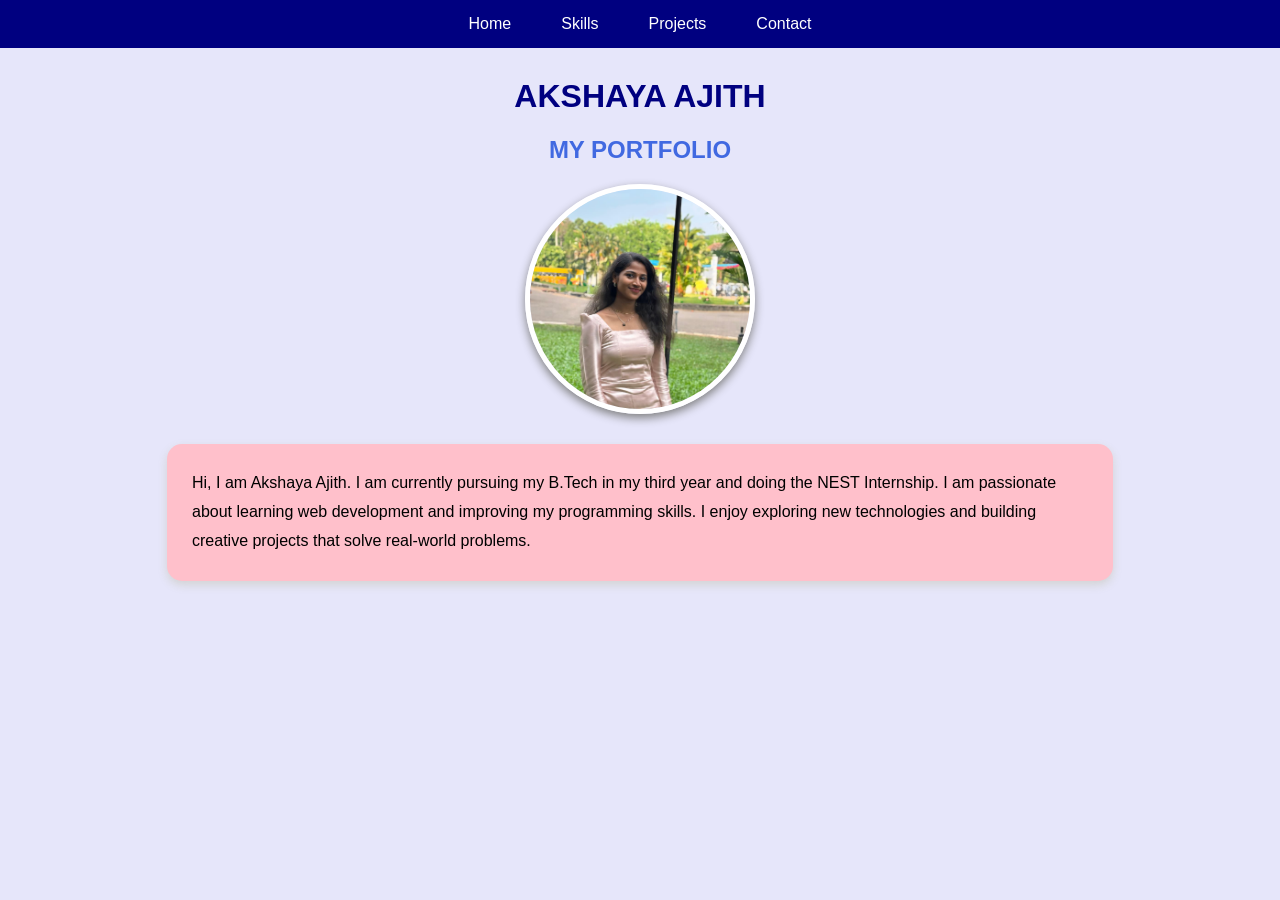
<file: index.html>
<!DOCTYPE html>
<html lang="en">
<head>
    <meta charset="UTF-8">
    <meta name="viewport" content="width=device-width, initial-scale=1.0">
    <title>Akshaya Ajith | Portfolio</title>
    <link rel="stylesheet" href="style.css">
</head>
<body>

    <nav>
        <ul class="navbar">
            <li><a href="index.html">Home</a></li>
            <li><a href="skills.html">Skills</a></li>
            <li><a href="projects.html">Projects</a></li>
            <li><a href="contact.html">Contact</a></li>
        </ul>
    </nav>

    <h1>AKSHAYA AJITH</h1>

<h2 style="text-align: center;">MY PORTFOLIO</h2>
    <img src="images/akshaya.jpeg" alt="Akshaya Ajith">

    <div class="about-card">
        <p>
            Hi, I am Akshaya Ajith. I am currently pursuing my B.Tech in my third year and doing the NEST Internship. I am passionate about learning web development and improving my programming skills. I enjoy exploring new technologies and building creative projects that solve real-world problems.
        </p>
    </div>

</body>
</html>
</file>
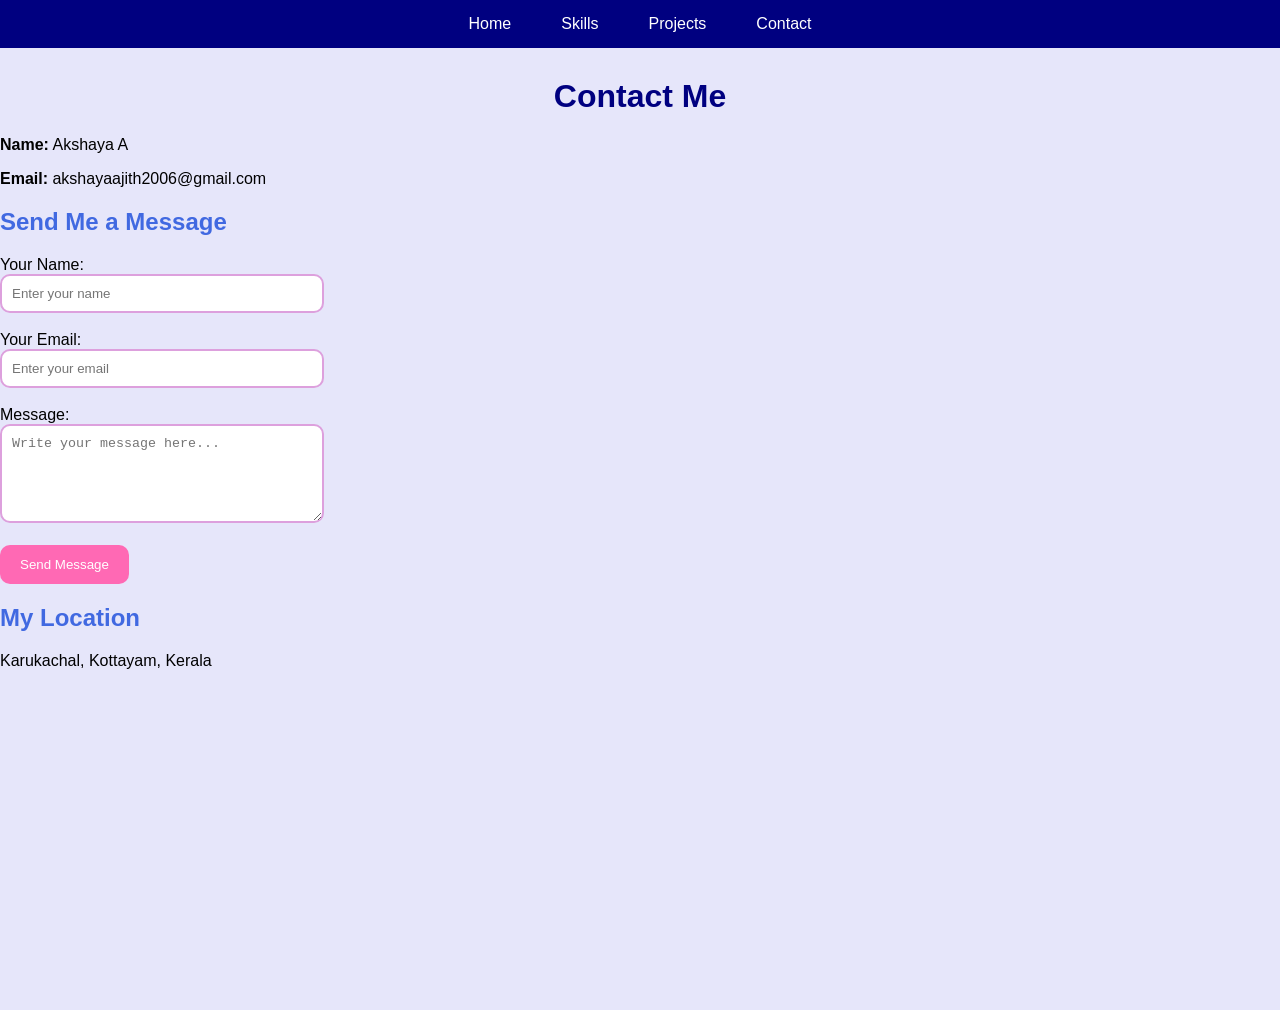
<file: contact.html>
<!DOCTYPE html>
<html lang="en">
<head>
    <meta charset="UTF-8">
    <meta name="viewport" content="width=device-width, initial-scale=1.0">
    <title>Contact Me</title>
    <link rel="stylesheet" href="style.css">
</head>
<body>

    <nav>
        <ul class="navbar">
            <li><a href="home.html">Home</a></li>
            <li><a href="skills.html">Skills</a></li>
            <li><a href="projects.html">Projects</a></li>
            <li><a href="contact.html">Contact</a></li>
        </ul>
    </nav>

    <h1>Contact Me</h1>

    <p><strong>Name:</strong> Akshaya A</p>

    <p><strong>Email:</strong> akshayaajith2006@gmail.com</p>

    <h2>Send Me a Message</h2>

    <form>
        <label for="name">Your Name:</label><br>
        <input type="text" id="name" name="name" placeholder="Enter your name" required>

        <br><br>

        <label for="email">Your Email:</label><br>
        <input type="email" id="email" name="email" placeholder="Enter your email" required>

        <br><br>

        <label for="message">Message:</label><br>
        <textarea id="message" name="message" rows="5" cols="40" placeholder="Write your message here..." required></textarea>

        <br><br>

        <button type="submit">Send Message</button>
    </form>

    <h2>My Location</h2>

    <p>Karukachal, Kottayam, Kerala</p>

    <iframe
        src="https://www.google.com/maps?q=Karukachal,Kottayam,Kerala&output=embed"
        width="400"
        height="300"
        style="border:0;"
        allowfullscreen=""
        loading="lazy">
    </iframe>

</body>
</html>
</file>
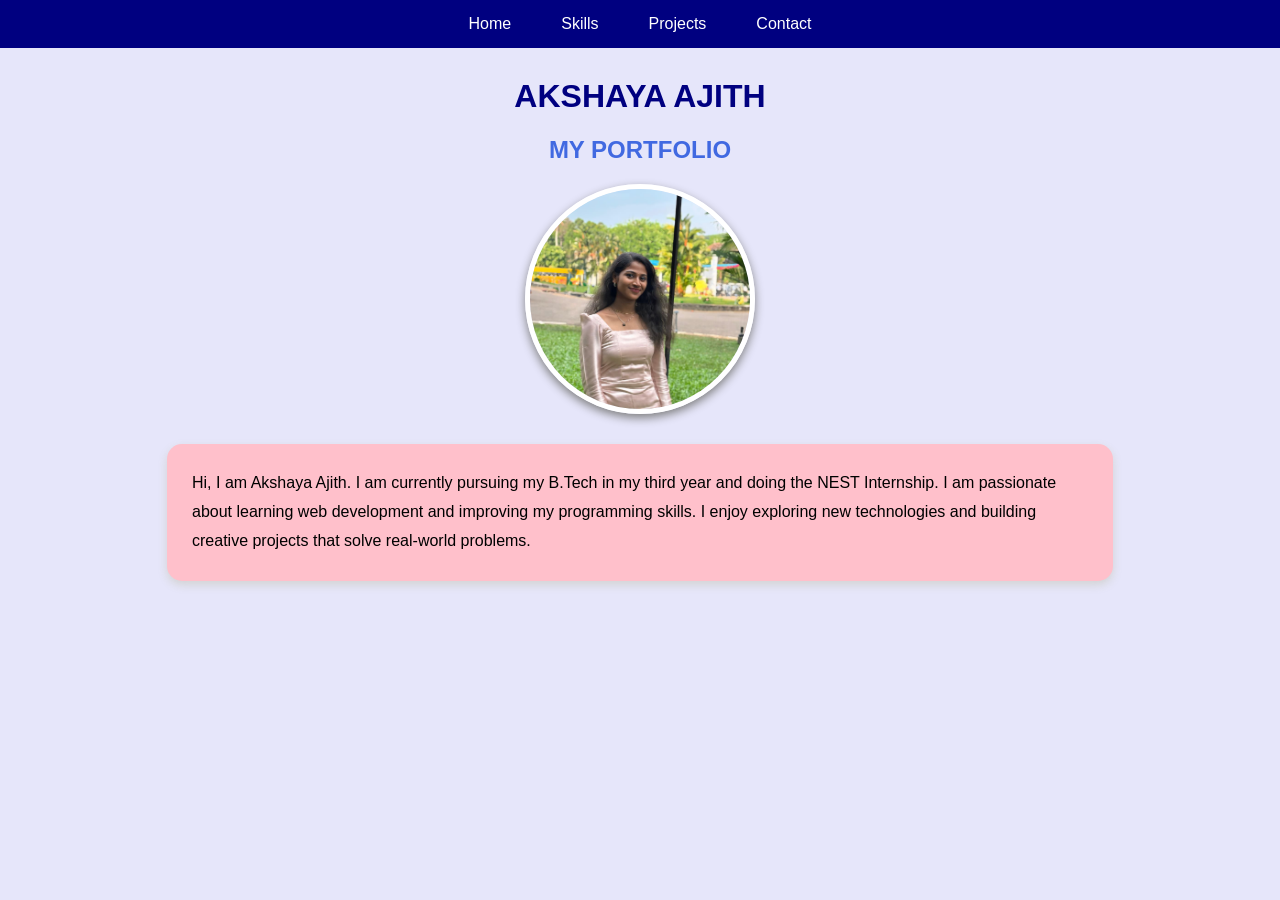
<file: home.html>
<!DOCTYPE html>
<html lang="en">
<head>
    <meta charset="UTF-8">
    <meta name="viewport" content="width=device-width, initial-scale=1.0">
    <title>Akshaya Ajith | Portfolio</title>
    <link rel="stylesheet" href="style.css">
</head>
<body>

    <nav>
        <ul class="navbar">
            <li><a href="home.html">Home</a></li>
            <li><a href="skills.html">Skills</a></li>
            <li><a href="projects.html">Projects</a></li>
            <li><a href="contact.html">Contact</a></li>
        </ul>
    </nav>

    <h1>AKSHAYA AJITH</h1>

<h2 style="text-align: center;">MY PORTFOLIO</h2>
    <img src="images/akshaya.jpeg" alt="Akshaya Ajith">

    <div class="about-card">
        <p>
            Hi, I am Akshaya Ajith. I am currently pursuing my B.Tech in my third year and doing the NEST Internship. I am passionate about learning web development and improving my programming skills. I enjoy exploring new technologies and building creative projects that solve real-world problems.
        </p>
    </div>

</body>
</html>
</file>
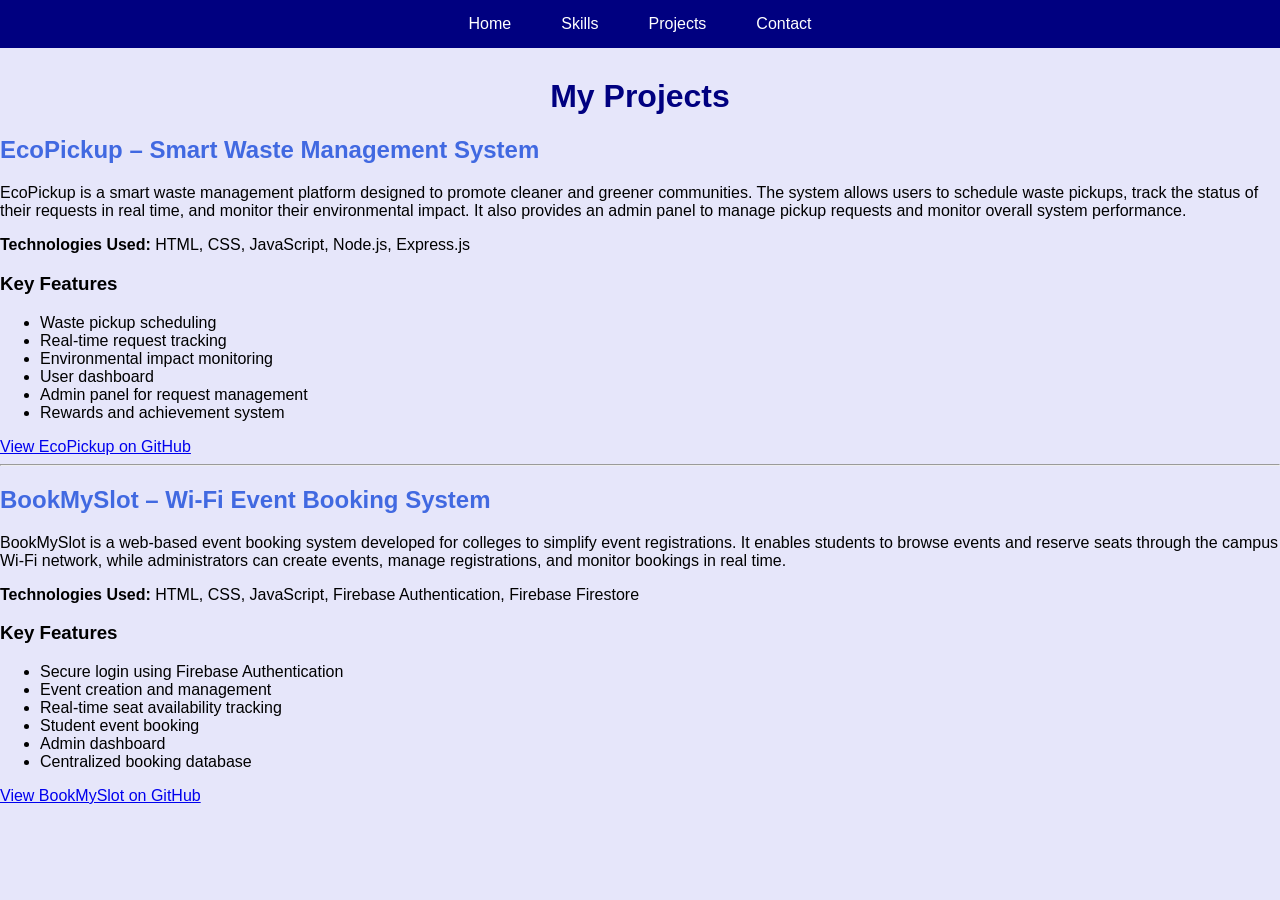
<file: projects.html>
<!DOCTYPE html>
<html lang="en">
<head>
    <meta charset="UTF-8">
    <meta name="viewport" content="width=device-width, initial-scale=1.0">
    <title>Projects</title>
    <link rel="stylesheet" href="style.css">
</head>
<body>

    <nav>
        <ul class="navbar">
            <li><a href="home.html">Home</a></li>
            <li><a href="skills.html">Skills</a></li>
            <li><a href="projects.html">Projects</a></li>
            <li><a href="contact.html">Contact</a></li>
        </ul>
    </nav>

    <h1>My Projects</h1>

    <h2>EcoPickup – Smart Waste Management System</h2>

    <p>
        EcoPickup is a smart waste management platform designed to promote cleaner and greener communities.
        The system allows users to schedule waste pickups, track the status of their requests in real time,
        and monitor their environmental impact. It also provides an admin panel to manage pickup requests
        and monitor overall system performance.
    </p>

    <p>
        <strong>Technologies Used:</strong>
        HTML, CSS, JavaScript, Node.js, Express.js
    </p>

    <h3>Key Features</h3>

    <ul>
        <li>Waste pickup scheduling</li>
        <li>Real-time request tracking</li>
        <li>Environmental impact monitoring</li>
        <li>User dashboard</li>
        <li>Admin panel for request management</li>
        <li>Rewards and achievement system</li>
    </ul>

    <a href="https://github.com/akshayaajith2006-spec/waste-management-system" target="_blank">
        View EcoPickup on GitHub
    </a>

    <hr>

    <h2>BookMySlot – Wi-Fi Event Booking System</h2>

    <p>
        BookMySlot is a web-based event booking system developed for colleges to simplify event registrations.
        It enables students to browse events and reserve seats through the campus Wi-Fi network, while administrators
        can create events, manage registrations, and monitor bookings in real time.
    </p>

    <p>
        <strong>Technologies Used:</strong>
        HTML, CSS, JavaScript, Firebase Authentication, Firebase Firestore
    </p>

    <h3>Key Features</h3>

    <ul>
        <li>Secure login using Firebase Authentication</li>
        <li>Event creation and management</li>
        <li>Real-time seat availability tracking</li>
        <li>Student event booking</li>
        <li>Admin dashboard</li>
        <li>Centralized booking database</li>
    </ul>

    <a href="https://github.com/akshayaajith2006-spec/zoro" target="_blank">
        View BookMySlot on GitHub
    </a>

</body>
</html>
</file>
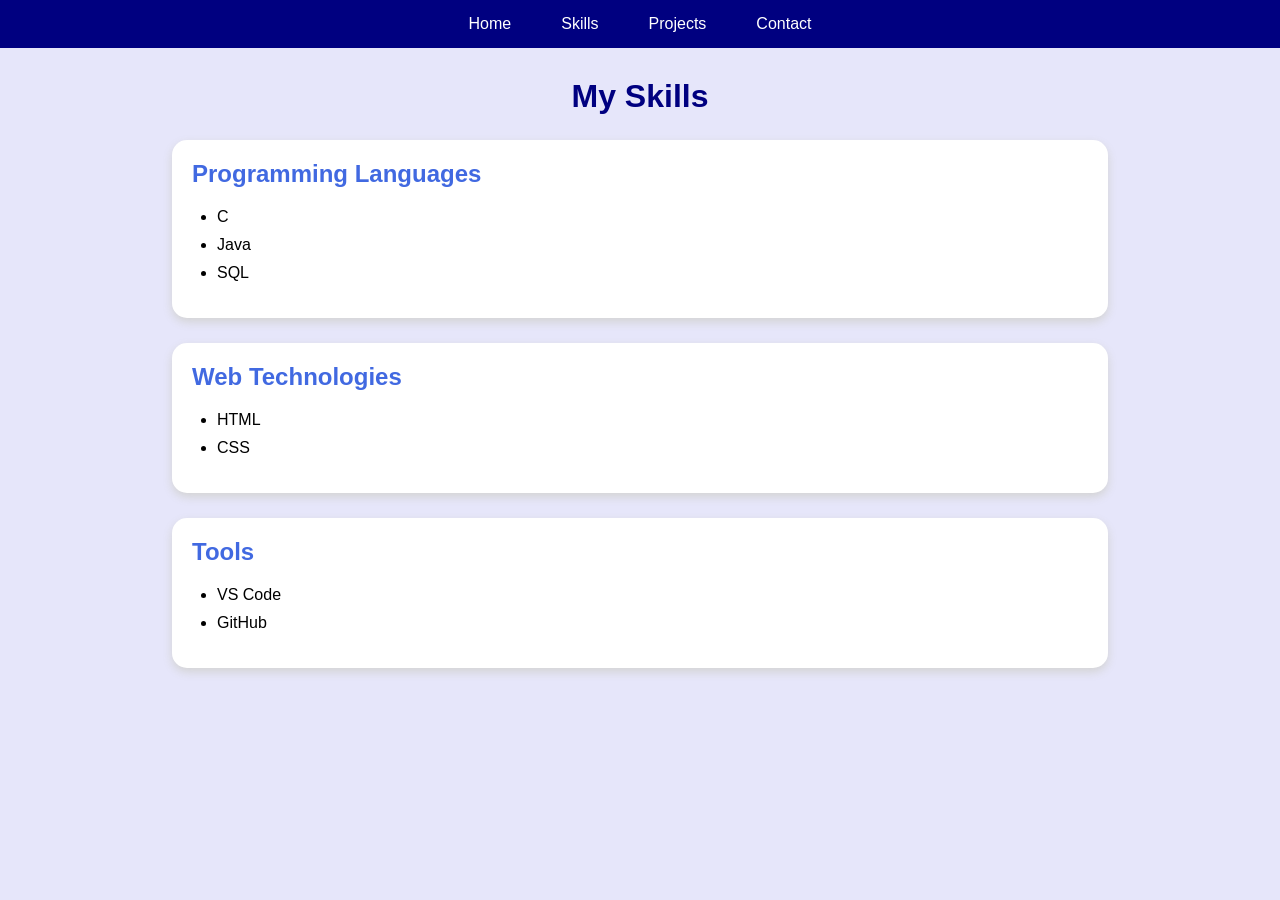
<file: skills.html>
<!DOCTYPE html>
<html lang="en">
<head>
    <meta charset="UTF-8">
    <meta name="viewport" content="width=device-width, initial-scale=1.0">
    <title>Skills</title>
    <link rel="stylesheet" href="style.css">
</head>

<body>

    <nav>
        <ul class="navbar">
            <li><a href="home.html">Home</a></li>
            <li><a href="skills.html">Skills</a></li>
            <li><a href="projects.html">Projects</a></li>
            <li><a href="contact.html">Contact</a></li>
        </ul>
    </nav>

    <h1>My Skills</h1>

    <div class="skill-card">
        <h2>Programming Languages</h2>
        <ul>
            <li>C</li>
            <li>Java</li>
            <li>SQL</li>
        </ul>
    </div>

    <div class="skill-card">
        <h2>Web Technologies</h2>
        <ul>
            <li>HTML</li>
            <li>CSS</li>
        </ul>
    </div>

    <div class="skill-card">
        <h2>Tools</h2>
        <ul>
            <li>VS Code</li>
            <li>GitHub</li>
        </ul>
    </div>

</body>
</html>
</file>
<file: style.css>
body {
    background-color: lavender;
    font-family: Arial, sans-serif;
    margin: 0;
    color: black;
}


.navbar {
    list-style-type: none;
    display: flex;
    justify-content: center;
    gap: 20px;
    background-color: navy;
    padding: 15px;
    margin: 0;
}

.navbar a {
    color: white;
    text-decoration: none;
    padding: 10px 15px;
    border-radius: 8px;
    transition: 0.3s;
}

.navbar a:hover {
    background-color: skyblue;
    color: navy;
    transform: translateY(-3px);
}


h1 {
    color: navy;
    text-align: center;
    margin-top: 30px;
}

h2 {
    color: royalblue;
}

img {
    display: block;
    margin: 20px auto;
    width: 220px;
    height: 220px;
    object-fit: cover;
    border-radius: 50%;
    border: 5px solid white;
    box-shadow: 0 4px 10px gray;
}


.about-card {
    background-color: pink;
    width: 70%;
    margin: 30px auto;
    padding: 25px;
    border-radius: 15px;
    box-shadow: 0 4px 10px lightgray;
}

.about-card p {
    margin: 0;
    line-height: 1.8;
}


.skill-card {
    background-color: white;
    width: 70%;
    margin: 25px auto;
    padding: 20px;
    border-radius: 15px;
    box-shadow: 0 4px 10px lightgray;
    transition: 0.3s;
}

.skill-card:hover {
    transform: translateY(-5px);
}

.skill-card h2 {
    text-align: left;
    margin-top: 0;
}

.skill-card ul {
    padding-left: 25px;
}

.skill-card li {
    margin-bottom: 10px;
}


button {
    background-color: hotpink;
    color: white;
    border: none;
    padding: 12px 20px;
    border-radius: 10px;
    cursor: pointer;
    transition: 0.3s;
}

button:hover {
    background-color: mediumseagreen;
    transform: scale(1.05);
}


input,
textarea {
    width: 300px;
    padding: 10px;
    border: 2px solid plum;
    border-radius: 10px;
}

input:focus,
textarea:focus {
    outline: none;
    border-color: mediumseagreen;
}


iframe {
    display: block;
    margin: 20px auto;
    border-radius: 15px;
}
</file>
